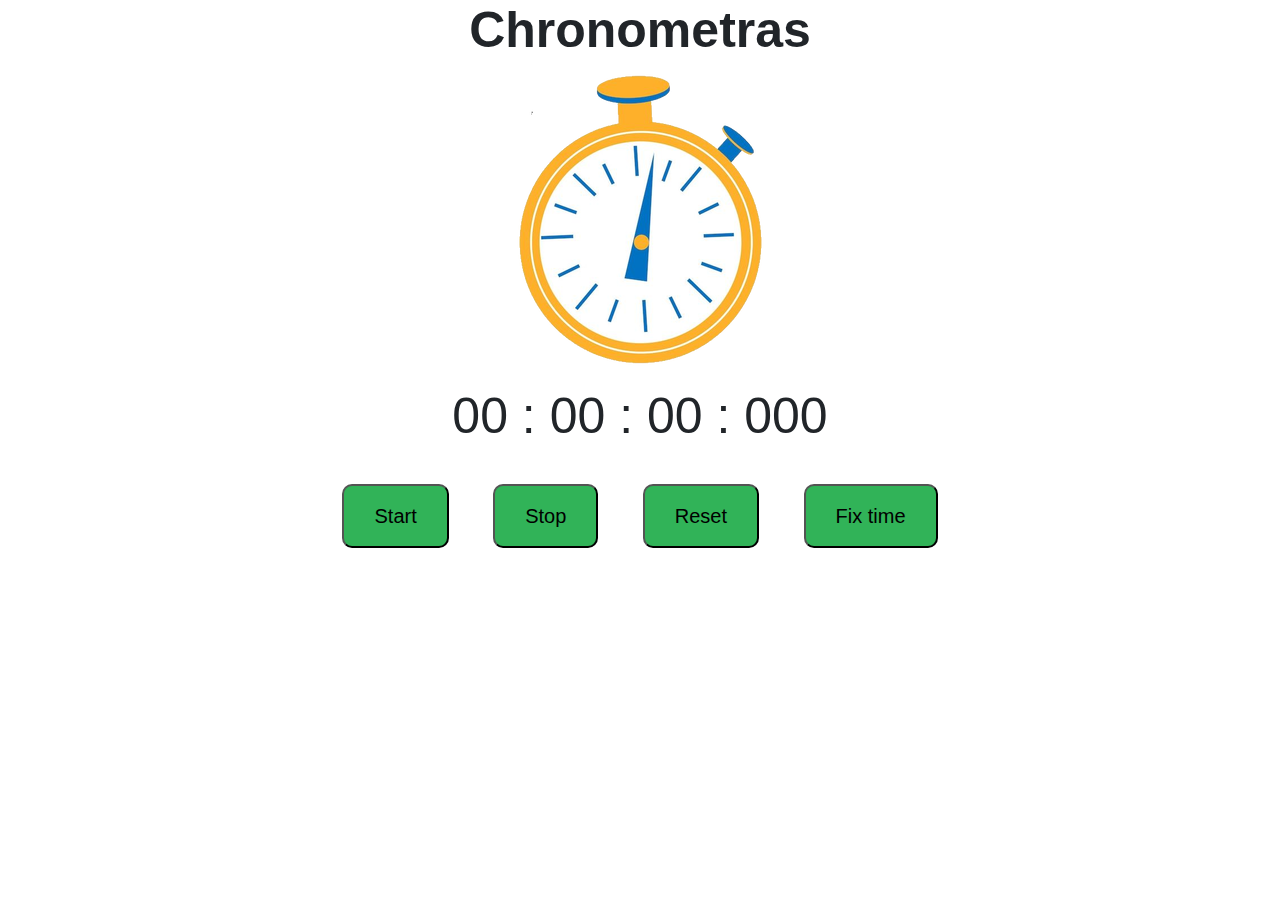
<file: Chronometras/index.html>
<!DOCTYPE html>
<html lang="en">

<head>
    <meta charset="UTF-8">
    <meta name="viewport" content="width=device-width, initial-scale=1.0">
    <title>Counter</title>
    <link href="https://cdn.jsdelivr.net/npm/bootstrap@5.3.3/dist/css/bootstrap.min.css" rel="stylesheet" integrity="sha384-QWTKZyjpPEjISv5WaRU9OFeRpok6YctnYmDr5pNlyT2bRjXh0JMhjY6hW+ALEwIH" crossorigin="anonymous">
    <link rel="stylesheet" href="./style.css">
    <script src="./chronom.js" defer> </script>
</head>

<body>
    <div class="container">
        <h1 class="title">Chronometras</h1>
        <img src="./timer.png" alt="Turi buti foto">
        <div class="timerDisplay">
            00 : 00 : 00 : 000
        </div>
        <div class="buttons">
            <button id="startTimer">Start</button>
            <button id="stopTimer">Stop</button>
            <button id="resetTimer">Reset</button>
            <button id="fixTimer">Fix time</button>
        </div>
        <div class="card-body" id="rez">
            <ul class="list-group mb-3" id="tasks_list">

            </ul>
        </div>
</body>

</html>
</file>
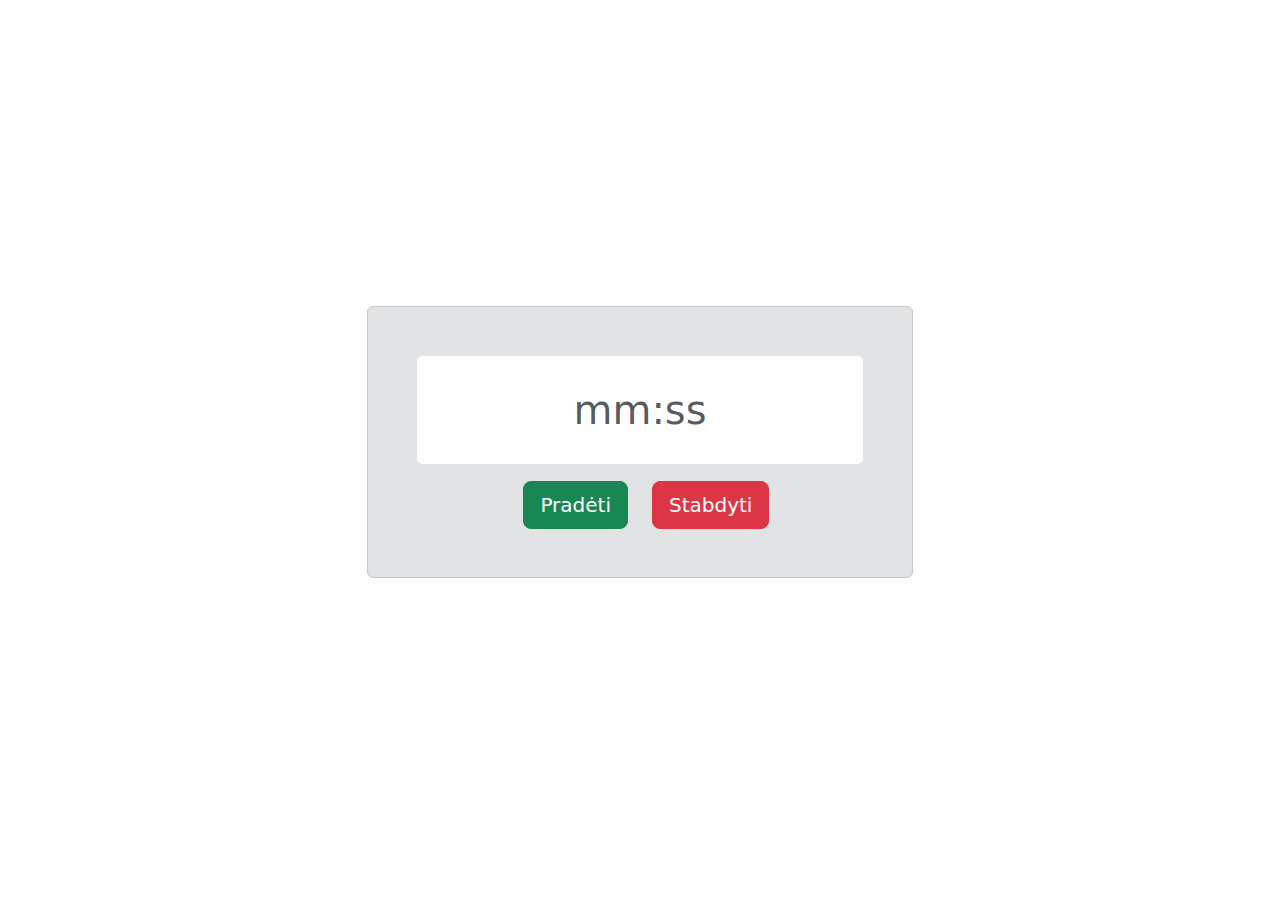
<file: js10/timer.html>
<!DOCTYPE html>
<html lang="en">

<head>
    <meta charset="UTF-8">
    <meta name="viewport" content="width=device-width, initial-scale=1.0">
    <title>Document</title>
    <link href="https://cdn.jsdelivr.net/npm/bootstrap@5.3.3/dist/css/bootstrap.min.css" rel="stylesheet" integrity="sha384-QWTKZyjpPEjISv5WaRU9OFeRpok6YctnYmDr5pNlyT2bRjXh0JMhjY6hW+ALEwIH" crossorigin="anonymous">
    <script src="timer.js" defer></script>

</head>



<body>
    <div class="container">
        <div class="row " style="min-height: 100vh;">
            <div class="col-md-6 offset-md-3 d-flex align-items-center">
                <div class="alert alert-secondary p-5">
                    <div class="row">
                        <div class="col-md-12 mb-3">
                            <input type="text" class="form-control p-4 fs-1 text-center" placeholder="mm:ss" id="timer">
                        </div>
                        <div class="col-md-6 ">
                            <button class="btn btn-success float-end btn-lg" id="start">Pradėti</button>
                        </div>
                        <div class="col-md-6">
                            <button class="btn btn-danger btn-lg" id="stop">Stabdyti</button>
                        </div>
                    </div>

                </div>
            </div>


        </div>
    </div>
</body>

</html>
</file>
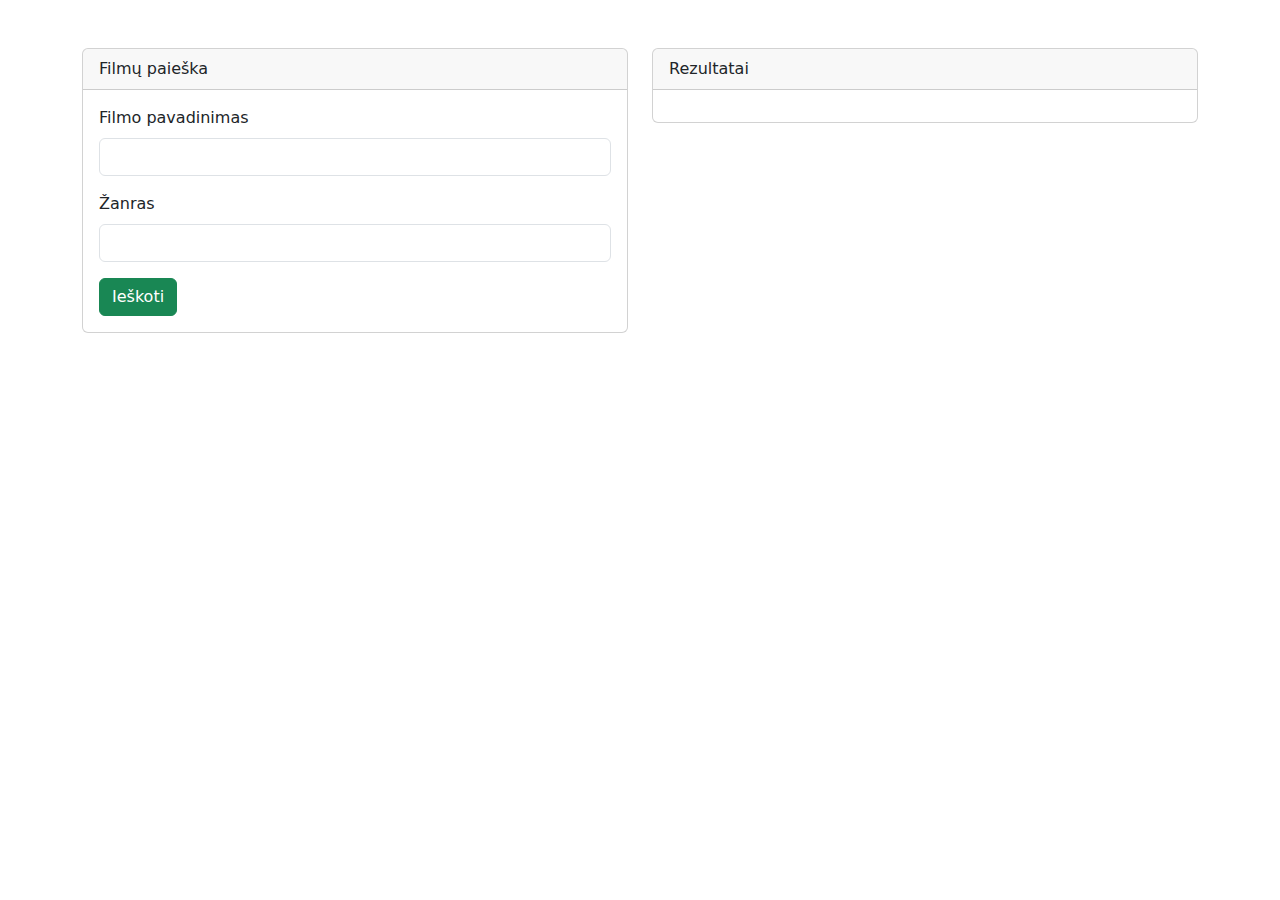
<file: js11/asinchroninis2.html>
<!DOCTYPE html>
<html lang="en">

<head>
    <meta charset="UTF-8">
    <meta name="viewport" content="width=device-width, initial-scale=1.0">
    <title>Document</title>
    <link href="https://cdn.jsdelivr.net/npm/bootstrap@5.3.3/dist/css/bootstrap.min.css" rel="stylesheet" integrity="sha384-QWTKZyjpPEjISv5WaRU9OFeRpok6YctnYmDr5pNlyT2bRjXh0JMhjY6hW+ALEwIH" crossorigin="anonymous">
    <script src="asinchroninis2.js" defer></script>
    <style>
        .overlay {
            position: fixed;
            width: 100%;
            height: 100%;
            z-index: 1000;
            top: 0%;
            left: 0px;
            background-color: rgba(255, 255, 255, 0.9);
            display: none;
        }
    </style>

</head>



<body>

    <div class="overlay" id="loading">
        <div class="row" style="min-height: 100vh;">
            <div class="d-flex align-items-center">
                <div class="spinner-border" role="status" style="margin-left:50% ;">
                </div>
            </div>
        </div>
    </div>


    <div class="container">
        <div class="row">
            <div class="col-md-6 mt-5">
                <div class="card">
                    <div class="card-header">Filmų paieška</div>
                    <div class="card-body">
                        <div class="mb-3">
                            <label class="form-label">Filmo pavadinimas</label>
                            <input type="text" class="form-control">
                        </div>
                        <div class="mb-3">
                            <label class="form-label">Žanras</label>
                            <select class="form-control" id="zanras">

                            </select>
                        </div>
                        <button class="btn btn-success" id="rodyti">Ieškoti</button>


                    </div>
                </div>
            </div>

            <div class="col-md-6 mt-5">
                <div class="card">
                    <div class="card-header">Rezultatai</div>
                    <div class="card-body">
                        <ul class="list-group" id="rezultatai">

                        </ul>
                    </div>
                </div>
            </div>
        </div>
    </div>


</body>

</html>
</file>
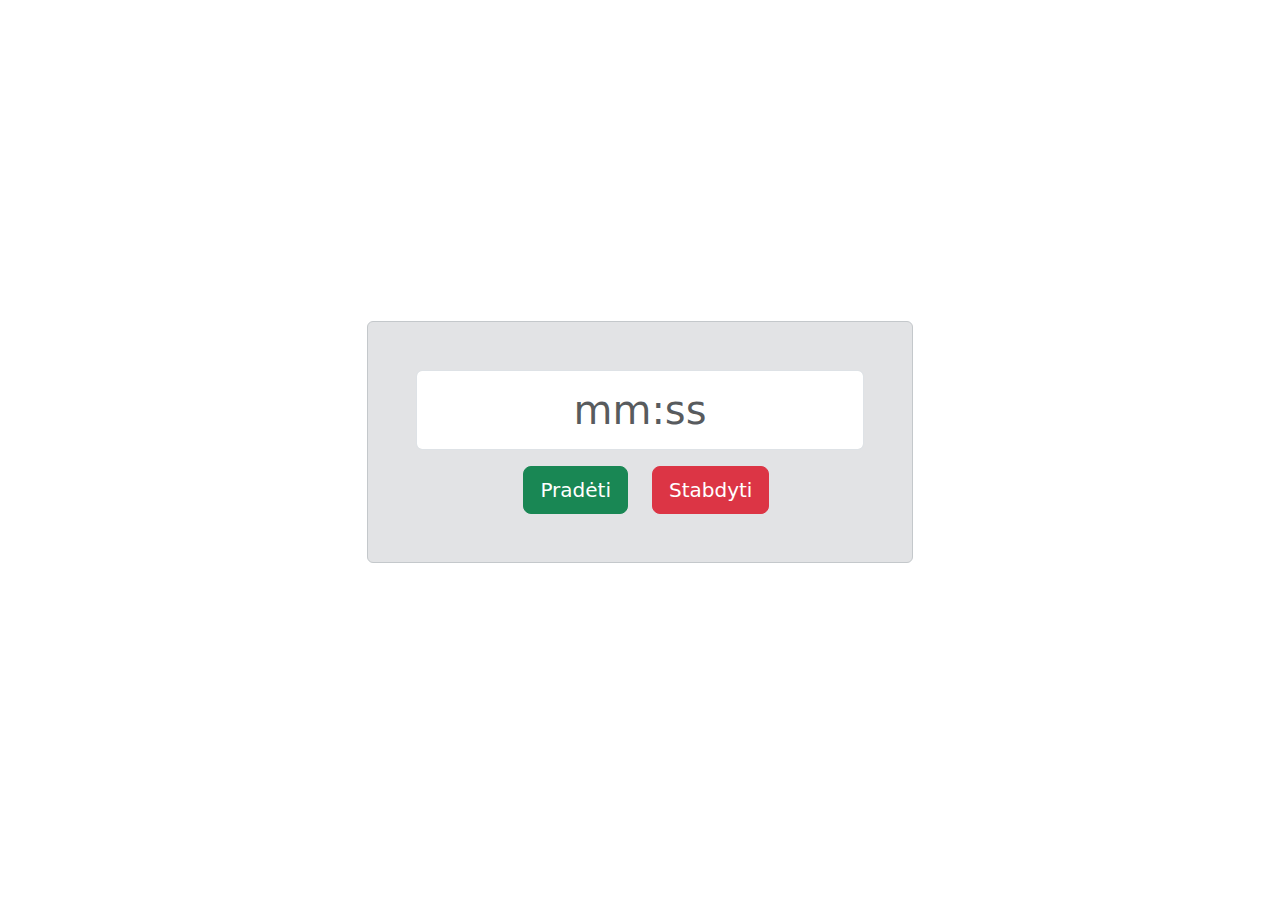
<file: js11/timer.html>
<!DOCTYPE html>
<html lang="en">

<head>
    <meta charset="UTF-8">
    <meta name="viewport" content="width=device-width, initial-scale=1.0">
    <title>Document</title>
    <link href="https://cdn.jsdelivr.net/npm/bootstrap@5.3.3/dist/css/bootstrap.min.css" rel="stylesheet" integrity="sha384-QWTKZyjpPEjISv5WaRU9OFeRpok6YctnYmDr5pNlyT2bRjXh0JMhjY6hW+ALEwIH" crossorigin="anonymous">
    <script src="timer.js" defer></script>

</head>



<body>
    <div class="container">
        <div class="row " style="min-height: 100vh;">
            <div class="col-md-6 offset-md-3 d-flex align-items-center">
                <div class="alert alert-secondary p-5" id="alert">
                    <div class="row">
                        <div class="col-md-12 mb-3">
                            <input type="text" class="form-control p-4 fs-1 text-center" placeholder="mm:ss" id="timer" style="height: 80px; ">
                        </div>
                        <div class="col-md-6 ">
                            <button class="btn btn-success float-end btn-lg" id="start">Pradėti</button>
                        </div>
                        <div class="col-md-6">
                            <button class="btn btn-danger btn-lg" id="stop">Stabdyti</button>
                        </div>
                    </div>

                </div>
            </div>


        </div>
    </div>
</body>

</html>
</file>
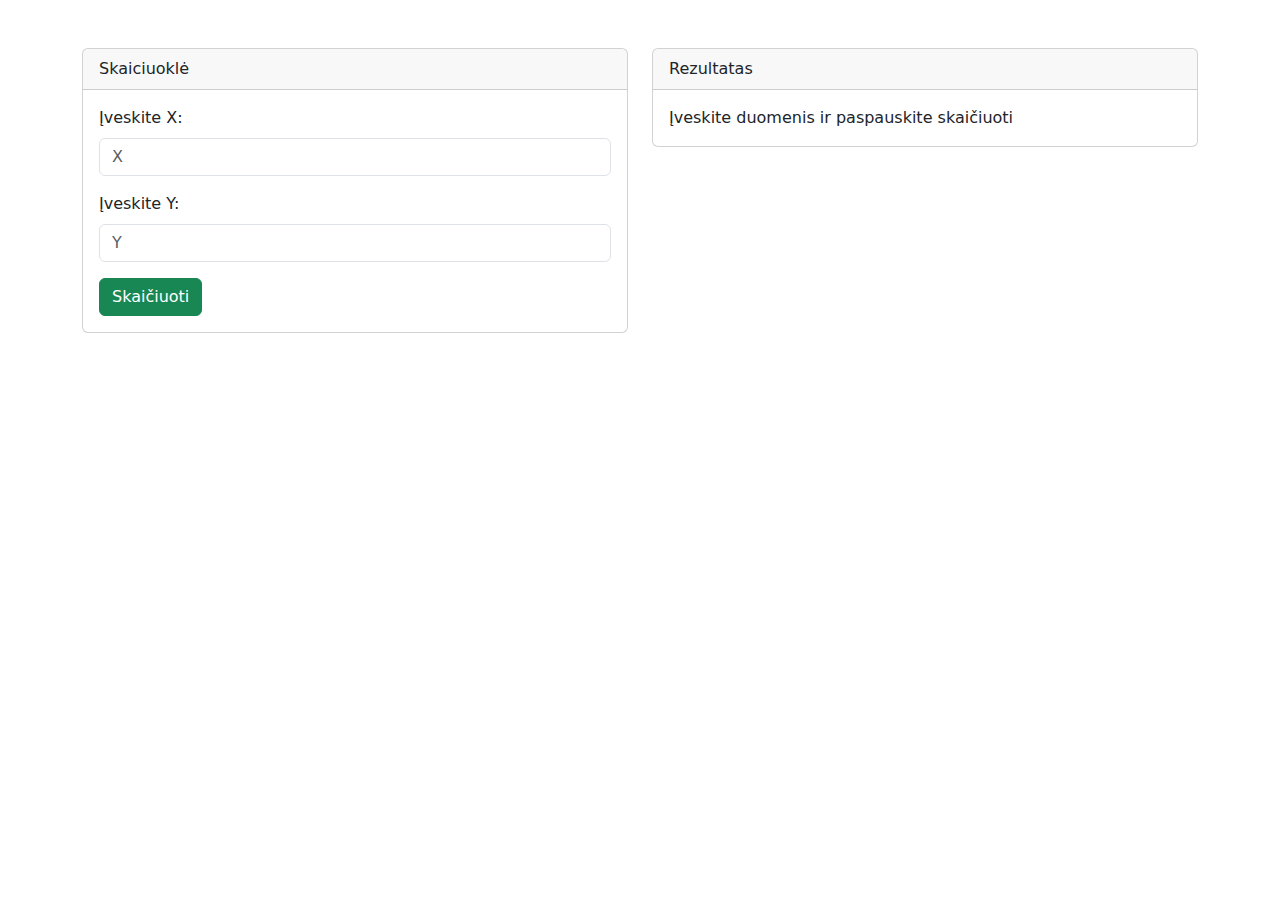
<file: js6/skaiciuokle.html>
<!DOCTYPE html>
<html lang="en">

<head>
    <meta charset="UTF-8">
    <meta name="viewport" content="width=device-width, initial-scale=1.0">
    <title>Document</title>
    <link href="https://cdn.jsdelivr.net/npm/bootstrap@5.3.3/dist/css/bootstrap.min.css" rel="stylesheet" integrity="sha384-QWTKZyjpPEjISv5WaRU9OFeRpok6YctnYmDr5pNlyT2bRjXh0JMhjY6hW+ALEwIH" crossorigin="anonymous">
    <script src="app.js" defer></script>
</head>

<body>
    <div class="container">
        <div class="row ">
            <div class="col-md-6 mt-5">
                <div class="card">
                    <div class="card-header">
                        Skaiciuoklė
                    </div>
                    <div class="card-body">

                        <div class="mb-3">
                            <label class="form-label">Įveskite X:</label>
                            <input type="number" value="" class="form-control " placeholder="X" id="x">
                        </div>

                        <div class="mb-3">
                            <label class="form-label">Įveskite Y:</label>
                            <input type="number" value="" class="form-control" placeholder="Y" id="y">
                        </div>


                        <button class="btn btn-success" id="btn">Skaičiuoti</button>
                    </div>
                </div>
            </div>
            <div class="col-md-6 mt-5">
                <div class="card">
                    <div class="card-header">
                        Rezultatas
                    </div>
                    <div class="card-body" id="rez">
                        Įveskite duomenis ir paspauskite skaičiuoti


                    </div>
                </div>
            </div>

        </div>
    </div>
</body>

</html>
</file>
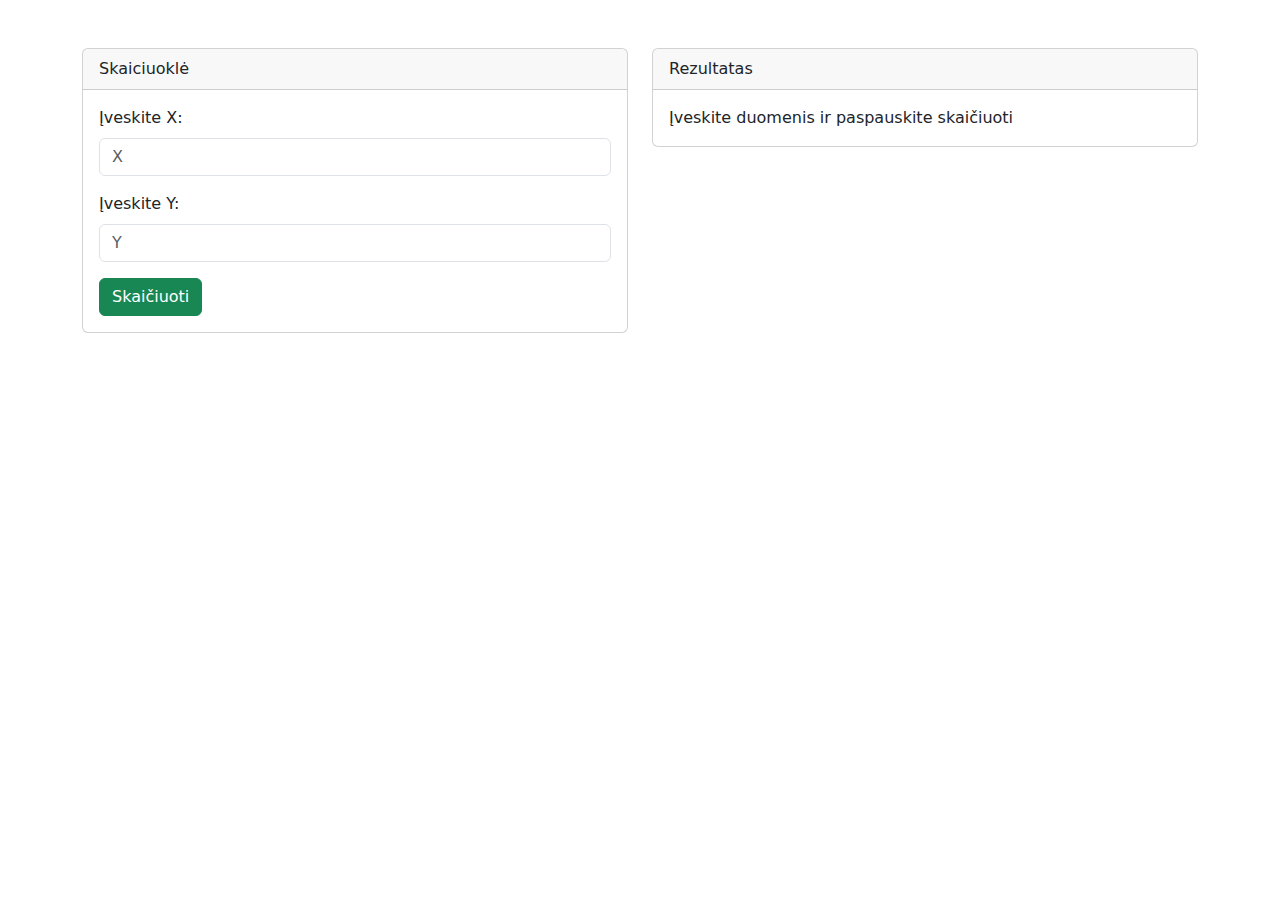
<file: js7/skaiciuokle.html>
<!DOCTYPE html>
<html lang="en">

<head>
    <meta charset="UTF-8">
    <meta name="viewport" content="width=device-width, initial-scale=1.0">
    <title>Document</title>
    <link href="https://cdn.jsdelivr.net/npm/bootstrap@5.3.3/dist/css/bootstrap.min.css" rel="stylesheet" integrity="sha384-QWTKZyjpPEjISv5WaRU9OFeRpok6YctnYmDr5pNlyT2bRjXh0JMhjY6hW+ALEwIH" crossorigin="anonymous">
    <script src="app.js" defer></script>
</head>

<body>
    <div class="container">
        <div class="row ">
            <div class="col-md-6 mt-5">
                <div class="card">
                    <div class="card-header">
                        Skaiciuoklė
                    </div>
                    <div class="card-body">

                        <div class="mb-3">
                            <label class="form-label">Įveskite X:</label>
                            <input type="number" value="" class="form-control " placeholder="X" id="x">
                        </div>

                        <div class="mb-3">
                            <label class="form-label">Įveskite Y:</label>
                            <input type="number" value="" class="form-control" placeholder="Y" id="y">
                        </div>


                        <button class="btn btn-success" id="btn">Skaičiuoti</button>
                    </div>
                </div>
            </div>
            <div class="col-md-6 mt-5">
                <div class="card">
                    <div class="card-header">
                        Rezultatas
                    </div>
                    <div class="card-body" id="rez">
                        Įveskite duomenis ir paspauskite skaičiuoti

                    </div>
                </div>
            </div>

        </div>
    </div>
</body>

</html>
</file>
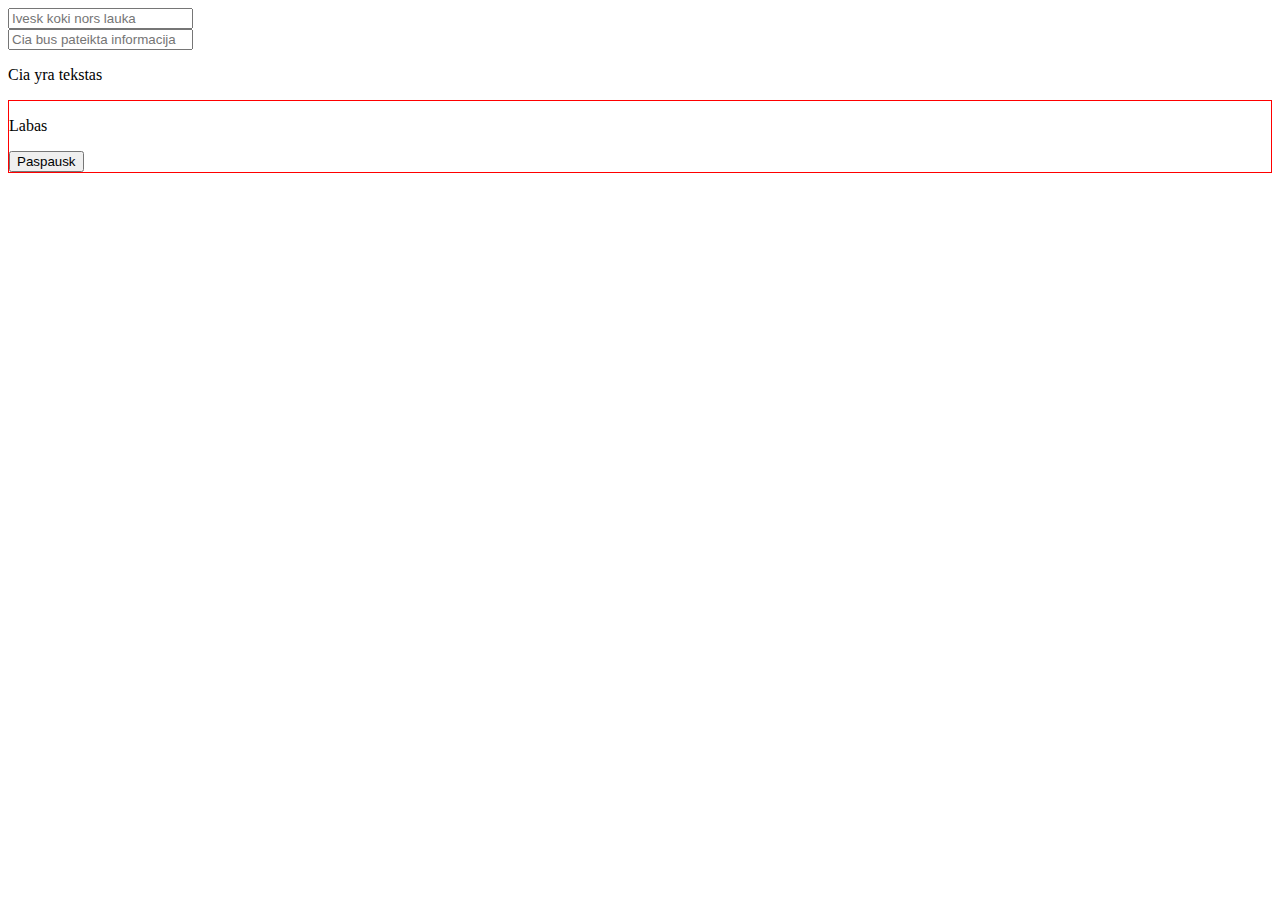
<file: js8/page.html>
<!DOCTYPE html>
<html lang="en">

<head>
    <meta charset="UTF-8">
    <meta name="viewport" content="width=device-width, initial-scale=1.0">
    <title>Puslapis</title>
    <script src="app.js" defer></script>
</head>

<body>
    <input type="text" value="" id="ivedimoLaukas" placeholder="Ivesk koki nors lauka" title="asd">
    <br title="asd" id="naujas">
    <input type="text" value="" id="isvedimoLaukas" placeholder="Cia bus pateikta informacija">
    <p id="tekstas">Cia yra tekstas</p>
    <div style="border: 1px solid red ;" id="divas">
        <p>Labas</p>
    </div>

</body>

</html>
</file>
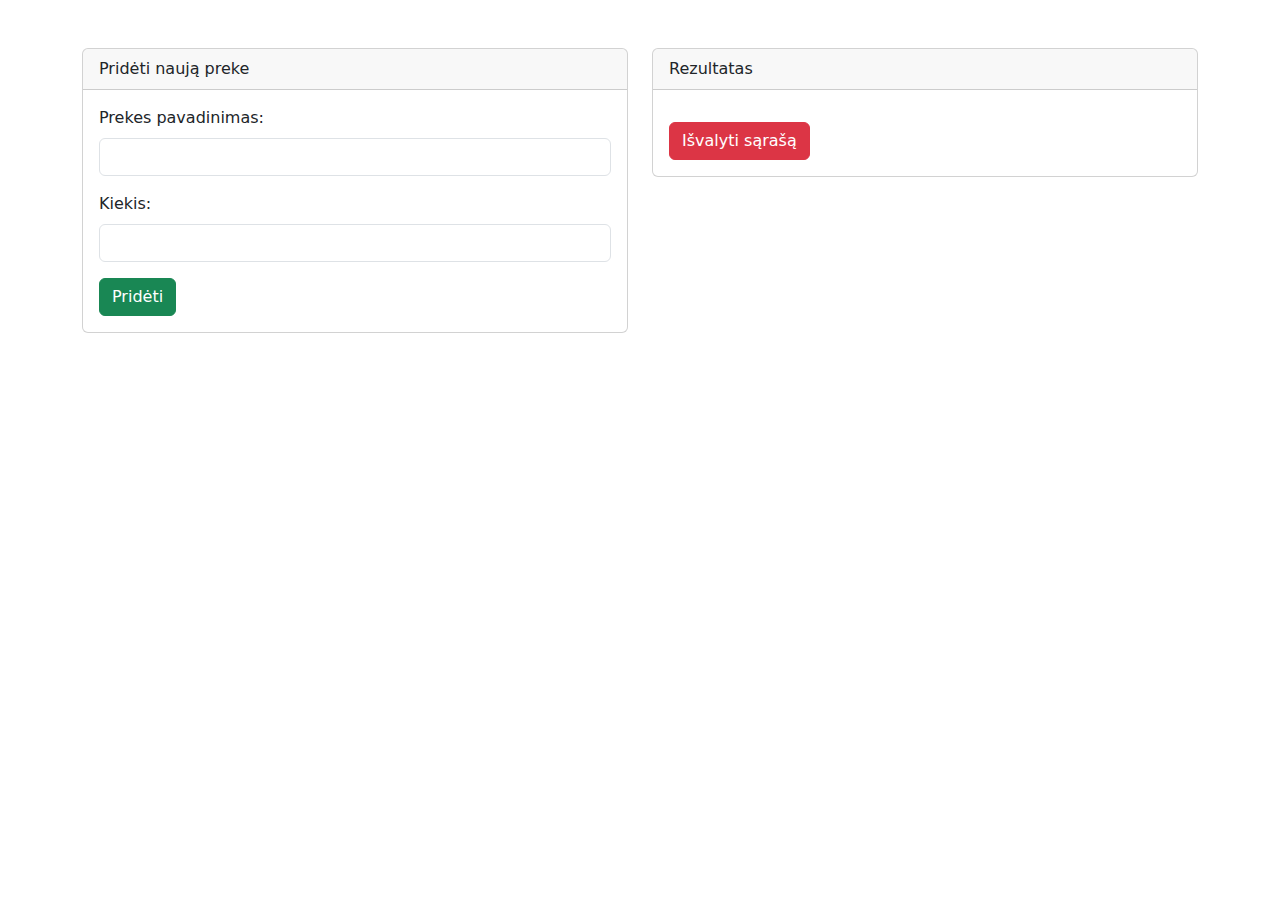
<file: js8/prekes.html>
<!DOCTYPE html>
<html lang="en">

<head>
    <meta charset="UTF-8">
    <meta name="viewport" content="width=device-width, initial-scale=1.0">
    <title>Document</title>
    <link href="https://cdn.jsdelivr.net/npm/bootstrap@5.3.3/dist/css/bootstrap.min.css" rel="stylesheet" integrity="sha384-QWTKZyjpPEjISv5WaRU9OFeRpok6YctnYmDr5pNlyT2bRjXh0JMhjY6hW+ALEwIH" crossorigin="anonymous">
    <script src="prekes.js" defer></script>
</head>

<body>
    <div class="container">
        <div class="row ">
            <div class="col-md-6 mt-5">
                <div class="card">
                    <div class="card-header">
                        Pridėti naują preke
                    </div>
                    <div class="card-body">
                        <div class="mb-3">
                            <label class="form-label">Prekes pavadinimas:</label>
                            <input type="text" class="form-control" id="name">
                        </div>
                        <div class="mb-3">
                            <label class="form-label">Kiekis:</label>
                            <input type="text" class="form-control" id="quantity">
                        </div>
                        <button class="btn btn-success" id="add">Pridėti</button>

                    </div>
                </div>
            </div>
            <div class="col-md-6 mt-5">
                <div class="card">
                    <div class="card-header">
                        Rezultatas
                    </div>
                    <div class="card-body" id="rez">
                        <ul class="list-group mb-3" id="result">

                        </ul>

                        <button id="clear" class="btn btn-danger">Išvalyti sąrašą</button>




                    </div>
                </div>
            </div>

        </div>
    </div>
</body>

</html>
</file>
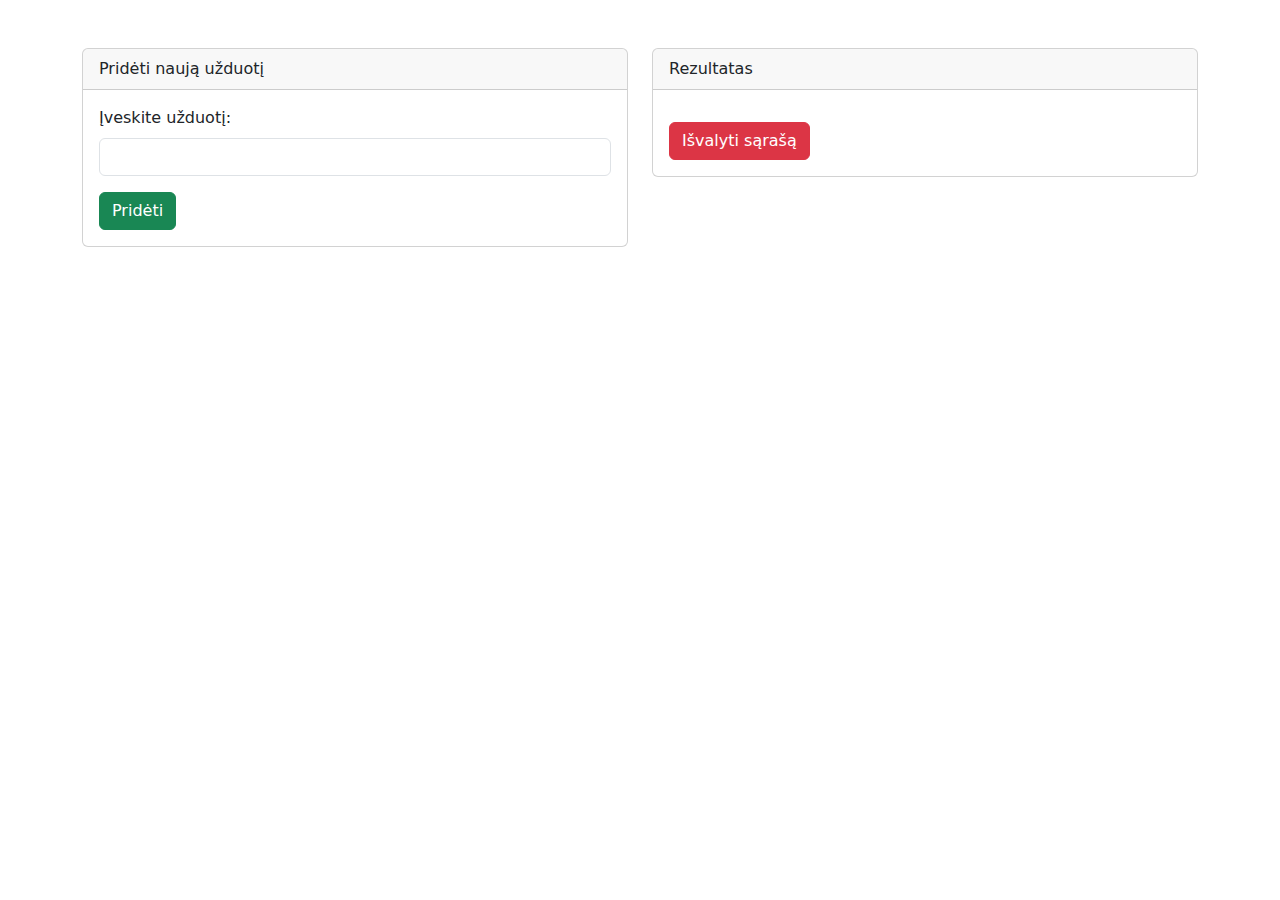
<file: js8/tasklist.html>
<!DOCTYPE html>
<html lang="en">

<head>
    <meta charset="UTF-8">
    <meta name="viewport" content="width=device-width, initial-scale=1.0">
    <title>Document</title>
    <link href="https://cdn.jsdelivr.net/npm/bootstrap@5.3.3/dist/css/bootstrap.min.css" rel="stylesheet" integrity="sha384-QWTKZyjpPEjISv5WaRU9OFeRpok6YctnYmDr5pNlyT2bRjXh0JMhjY6hW+ALEwIH" crossorigin="anonymous">
    <script src="tasklist.js" defer></script>
</head>

<body>
    <div class="container">
        <div class="row ">
            <div class="col-md-6 mt-5">
                <div class="card">
                    <div class="card-header">
                        Pridėti naują užduotį
                    </div>
                    <div class="card-body">
                        <div class="mb-3">
                            <label class="form-label">Įveskite užduotį:</label>
                            <input type="text" class="form-control" id="task_name">
                        </div>
                        <button class="btn btn-success" id="add_task">Pridėti</button>

                    </div>
                </div>
            </div>
            <div class="col-md-6 mt-5">
                <div class="card">
                    <div class="card-header">
                        Rezultatas
                    </div>
                    <div class="card-body" id="rez">
                        <ul class="list-group mb-3" id="tasks_list">

                        </ul>
                        <button id="clear" class="btn btn-danger">Išvalyti sąrašą</button>




                    </div>
                </div>
            </div>

        </div>
    </div>
</body>

</html>
</file>
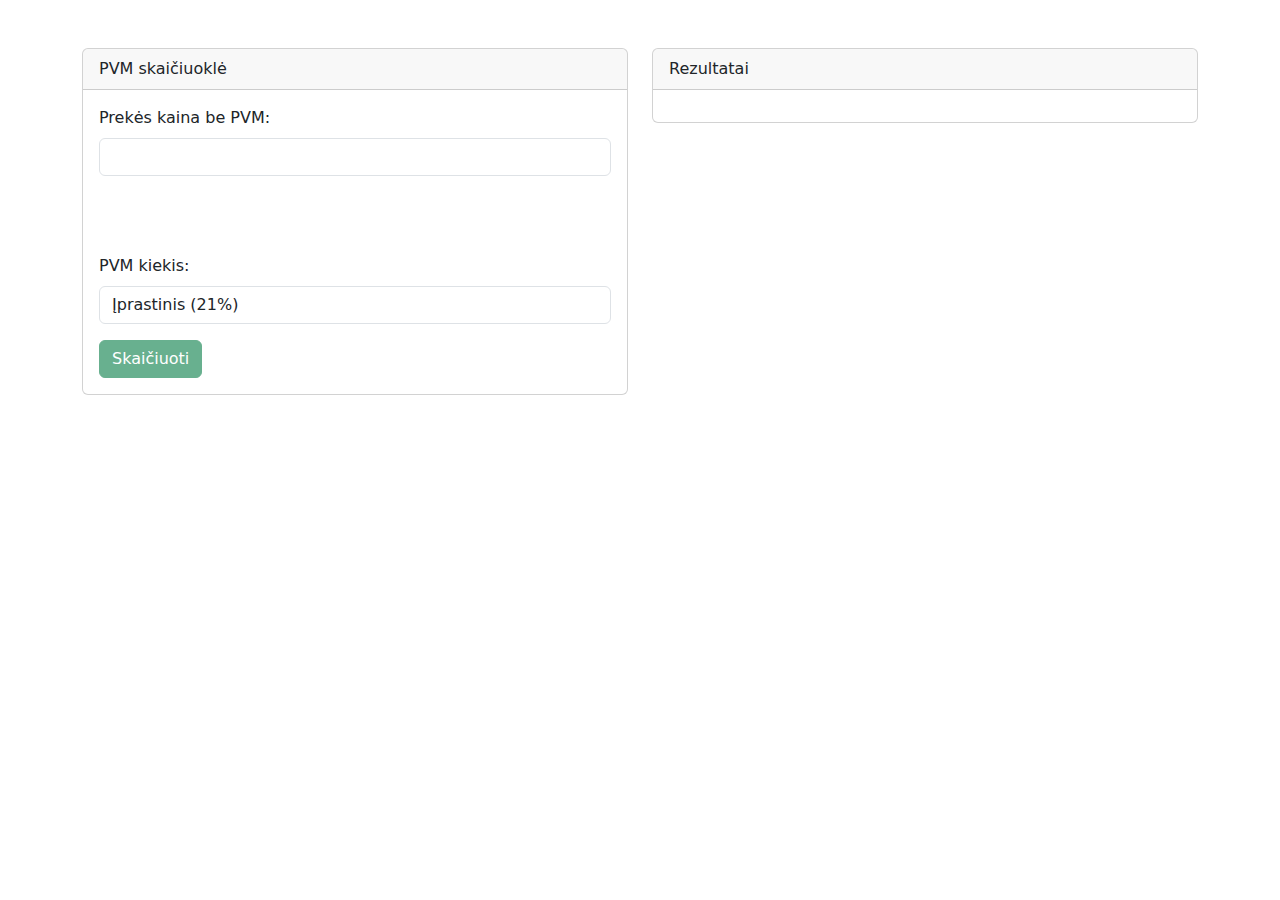
<file: js9/pvm.html>
<!DOCTYPE html>
<html lang="en">

<head>
    <meta charset="UTF-8">
    <meta name="viewport" content="width=device-width, initial-scale=1.0">
    <title>Document</title>
    <link href="https://cdn.jsdelivr.net/npm/bootstrap@5.3.3/dist/css/bootstrap.min.css" rel="stylesheet" integrity="sha384-QWTKZyjpPEjISv5WaRU9OFeRpok6YctnYmDr5pNlyT2bRjXh0JMhjY6hW+ALEwIH" crossorigin="anonymous">
    <script src="pvm.js" defer></script>

</head>
<!--
.btn, .btn-success

<button class="btn" id="">Istrinti</button>
<button class="btn-success" id="skaiciuoti">Skaičiuoti</button>
<button class="btn btn-success" id="skaiciuoti">Skaičiuoti</button>


.btn .btn-success

<button class="btn" id="">
  <button class="btn-success" id="skaiciuoti">Skaičiuoti</button>
</button>



.btn.btn-success
<button class="btn btn-success" id="">
</button>

.btn#skaiciuoti
<button class="btn btn-success" id="skaiciuoti">Skaičiuoti</button>
-->


<body>
    <div class="container">
        <div class="row ">
            <div class="col-md-6 mt-5">
                <div class="card">
                    <div class="card-header">
                        PVM skaičiuoklė
                    </div>
                    <div class="card-body">
                        <div class="mb-3">
                            <label class="form-label"> Prekės kaina be PVM: </label>
                            <input type="text" class="form-control" id="kaina">
                            <div class="alert alert-danger mt-1" id="error">&nbsp;</div>
                        </div>
                        <div class="mb-3">
                            <label class="form-label"> PVM kiekis: </label>
                            <select id="pvm" class="form-control">
                                <option value="21">Įprastinis (21%)</option>
                                <option value="9">Lengvatinis (9%)</option>
                            </select>
                        </div>
                        <button class="btn btn-success" id="skaiciuoti">Skaičiuoti</button>
                    </div>
                </div>
            </div>
            <div class="col-md-6 mt-5">
                <div class="card">
                    <div class="card-header">
                        Rezultatai
                    </div>
                    <div class="card-body" id="rez">
                    </div>
                </div>
            </div>

        </div>
    </div>
</body>

</html>
</file>
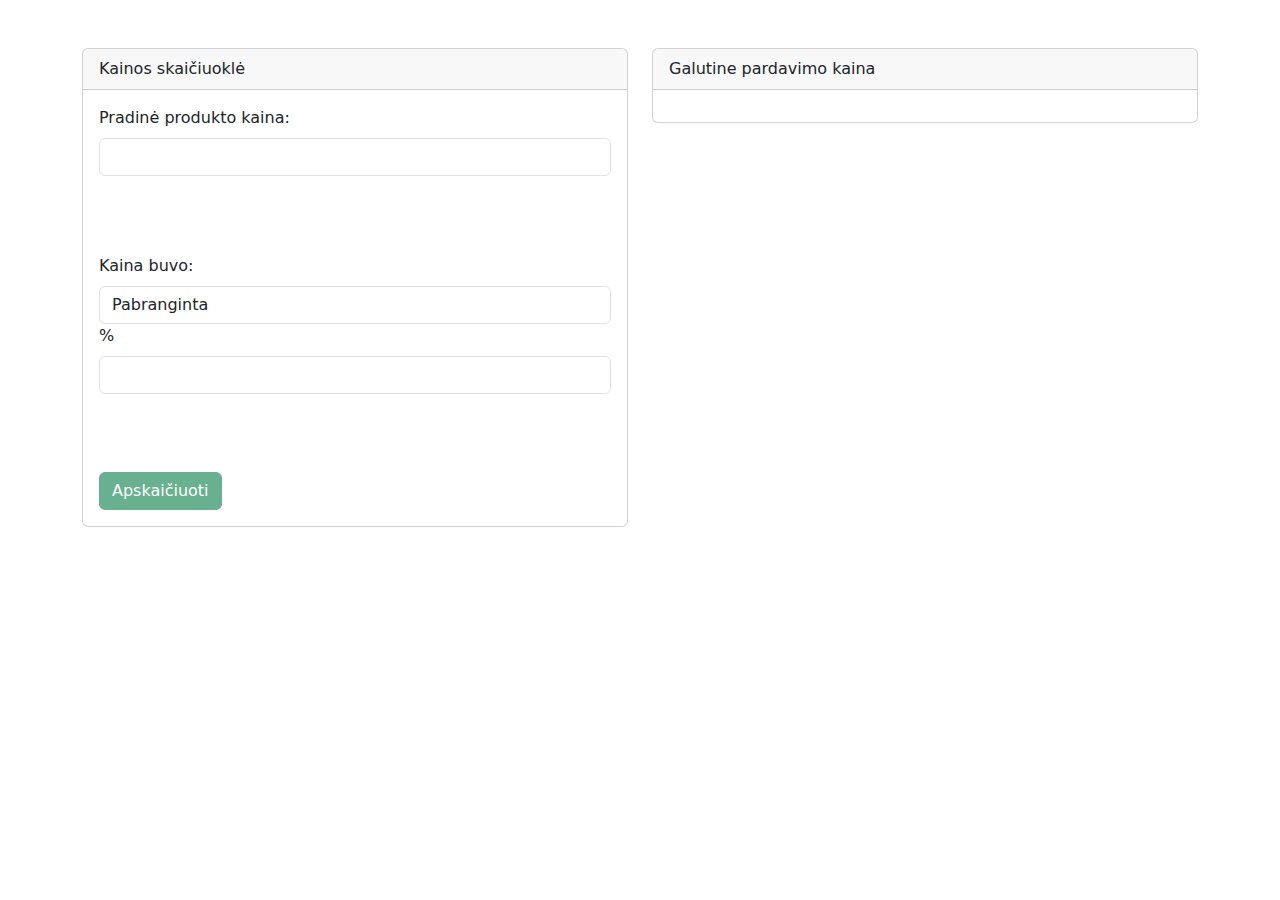
<file: Kainosskaiciuokle/kaina.html>
<!DOCTYPE html>
<html lang="en">

<head>
    <meta charset="UTF-8">
    <meta name="viewport" content="width=device-width, initial-scale=1.0">
    <title>Kainos skaičiuoklė</title>
    <link href="https://cdn.jsdelivr.net/npm/bootstrap@5.3.3/dist/css/bootstrap.min.css" rel="stylesheet" integrity="sha384-QWTKZyjpPEjISv5WaRU9OFeRpok6YctnYmDr5pNlyT2bRjXh0JMhjY6hW+ALEwIH" crossorigin="anonymous">
    <script src="kaina.js" defer></script>

</head>

<body>
    <div class="container">
        <div class="row ">
            <div class="col-md-6 mt-5">
                <div class="card">
                    <div class="card-header">
                        Kainos skaičiuoklė
                    </div>
                    <div class="card-body">
                        <div class="mb-3">
                            <label class="form-label">Pradinė produkto kaina: </label>
                            <input type="text" class="form-control" id="kaina">
                            <div class="alert alert-danger mt-1" id="error">&nbsp;</div>
                        </div>
                        <div class="mb-3">
                            <label class="form-label"> Kaina buvo: </label>
                            <select id="option" class="form-control">
                                <option value="higher">Pabranginta</option>
                                <option value="lower">Nukainuota</option>
                            </select>
                            <label class="form-label">%</label>
                            <input type="text" class="form-control" id="procentai">
                            <div class="alert alert-danger mt-1" id="message">&nbsp;</div>
                        </div>
                        <button class="btn btn-success" id="skaiciuoti">Apskaičiuoti</button>
                    </div>
                </div>
            </div>
            <div class="col-md-6 mt-5">
                <div class="card">
                    <div class="card-header">
                        Galutine pardavimo kaina
                    </div>
                    <div class="card-body" id="rez">
                    </div>
                </div>
            </div>
        </div>
    </div>
</body>

</html>
</file>
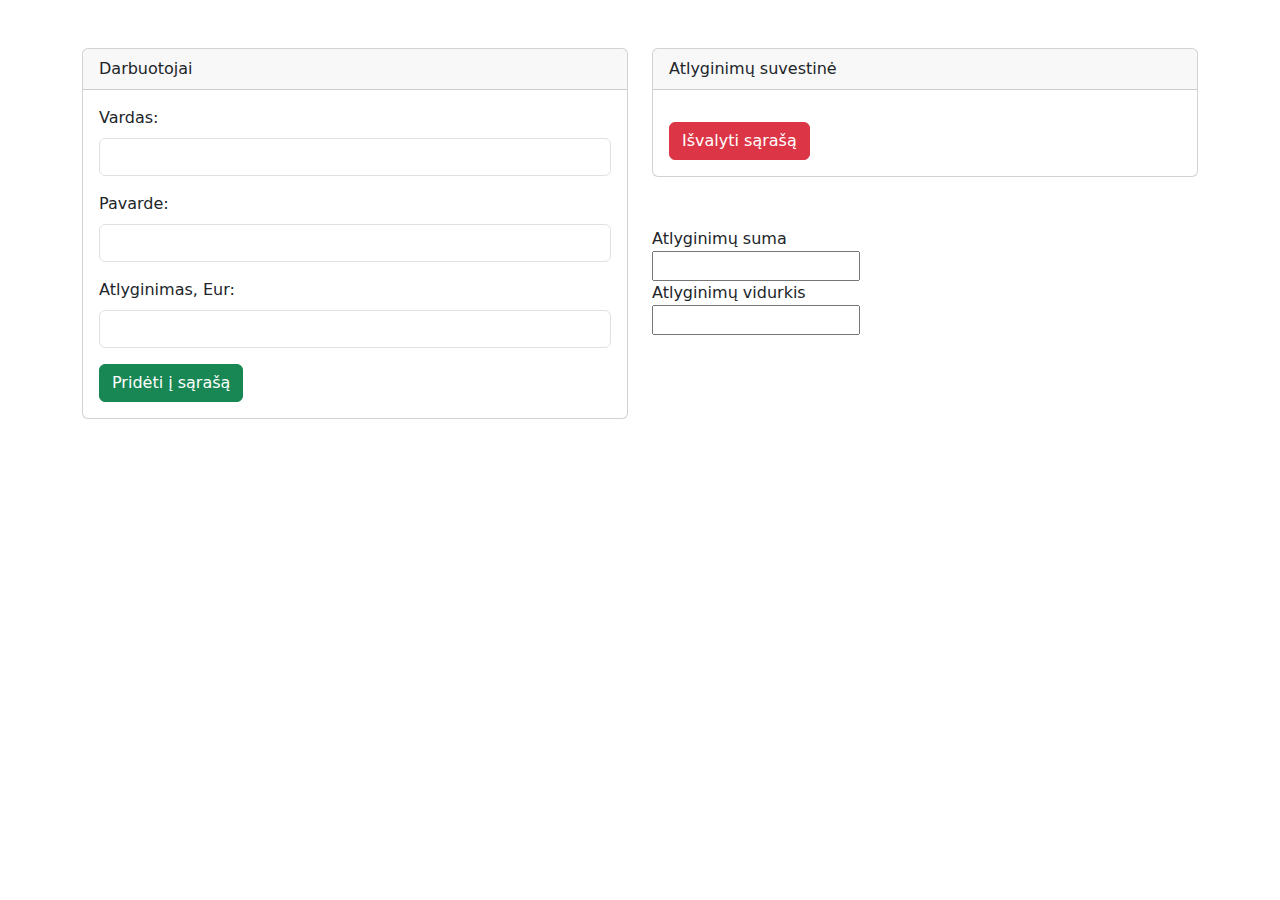
<file: Salary/salary.html>
<!DOCTYPE html>
<html lang="en">

<head>
    <meta charset="UTF-8">
    <meta name="viewport" content="width=device-width, initial-scale=1.0">
    <title>Document</title>
    <link href="https://cdn.jsdelivr.net/npm/bootstrap@5.3.3/dist/css/bootstrap.min.css" rel="stylesheet" integrity="sha384-QWTKZyjpPEjISv5WaRU9OFeRpok6YctnYmDr5pNlyT2bRjXh0JMhjY6hW+ALEwIH" crossorigin="anonymous">
    <script src="salary.js" defer></script>
</head>

<body>
    <div class="container">
        <div class="row ">
            <div class="col-md-6 mt-5">
                <div class="card">
                    <div class="card-header">
                        Darbuotojai
                    </div>
                    <div class="card-body">
                        <div class="mb-3">
                            <label class="form-label">Vardas:</label>
                            <input type="text" class="form-control" id="name">
                        </div>
                        <div class="mb-3">
                            <label class="form-label">Pavarde:</label>
                            <input type="text" class="form-control" id="surname">
                        </div>
                        <div class="mb-3">
                            <label class="form-label">Atlyginimas, Eur:</label>
                            <input type="text" class="form-control" id="salary">
                        </div>
                        <button class="btn btn-success" id="add">Pridėti į sąrašą</button>
                    </div>
                </div>
            </div>
            <div class="col-md-6 mt-5">
                <div class="card">
                    <div class="card-header">
                        Atlyginimų suvestinė
                    </div>
                    <div class="card-body" id="rez">
                        <ul class="list-group mb-3" id="list">
                        </ul>
                        <button id="clear" class="btn btn-danger">Išvalyti sąrašą</button>
                    </div>
                </div>
                <div class="summary" style="margin-top: 50px;">
                    <div class="card-header">
                        Atlyginimų suma
                    </div>
                    <input type="text" id="sum">
                    <div class="card-header">
                        Atlyginimų vidurkis
                    </div>
                    <input type="text" id="average">
                </div>
            </div>

        </div>
    </div>
</body>

</html>
</file>
<file: Chronometras/style.css>
body,
body * {
    margin: 0;
    padding: 0;
    vertical-align: top;
    box-sizing: border-box;
}

body {
    font-family: 'Gill Sans', 'Gill Sans MT', Calibri, 'Trebuchet MS', sans-serif;
    display: flex;
    justify-content: center;
    height: 100vh;
    width: 100vw;
}

.container {
    display: flex;
    flex-direction: column;
    align-items: center;
}

.title {
    font-size: 50px;
    font-weight: bold;
}

.buttons {
    padding: 30px 0;
}

.timerDisplay {
    font-size: 50px;
    padding: 0 30px;
}

#startTimer, #stopTimer, #resetTimer, #fixTimer {
    font-size: 20px;
    margin: 0 20px;
    padding: 15px 30px;
    border-radius: 10px;
    cursor: pointer;
    background-color: rgb(49, 179, 88);
}
</file>
